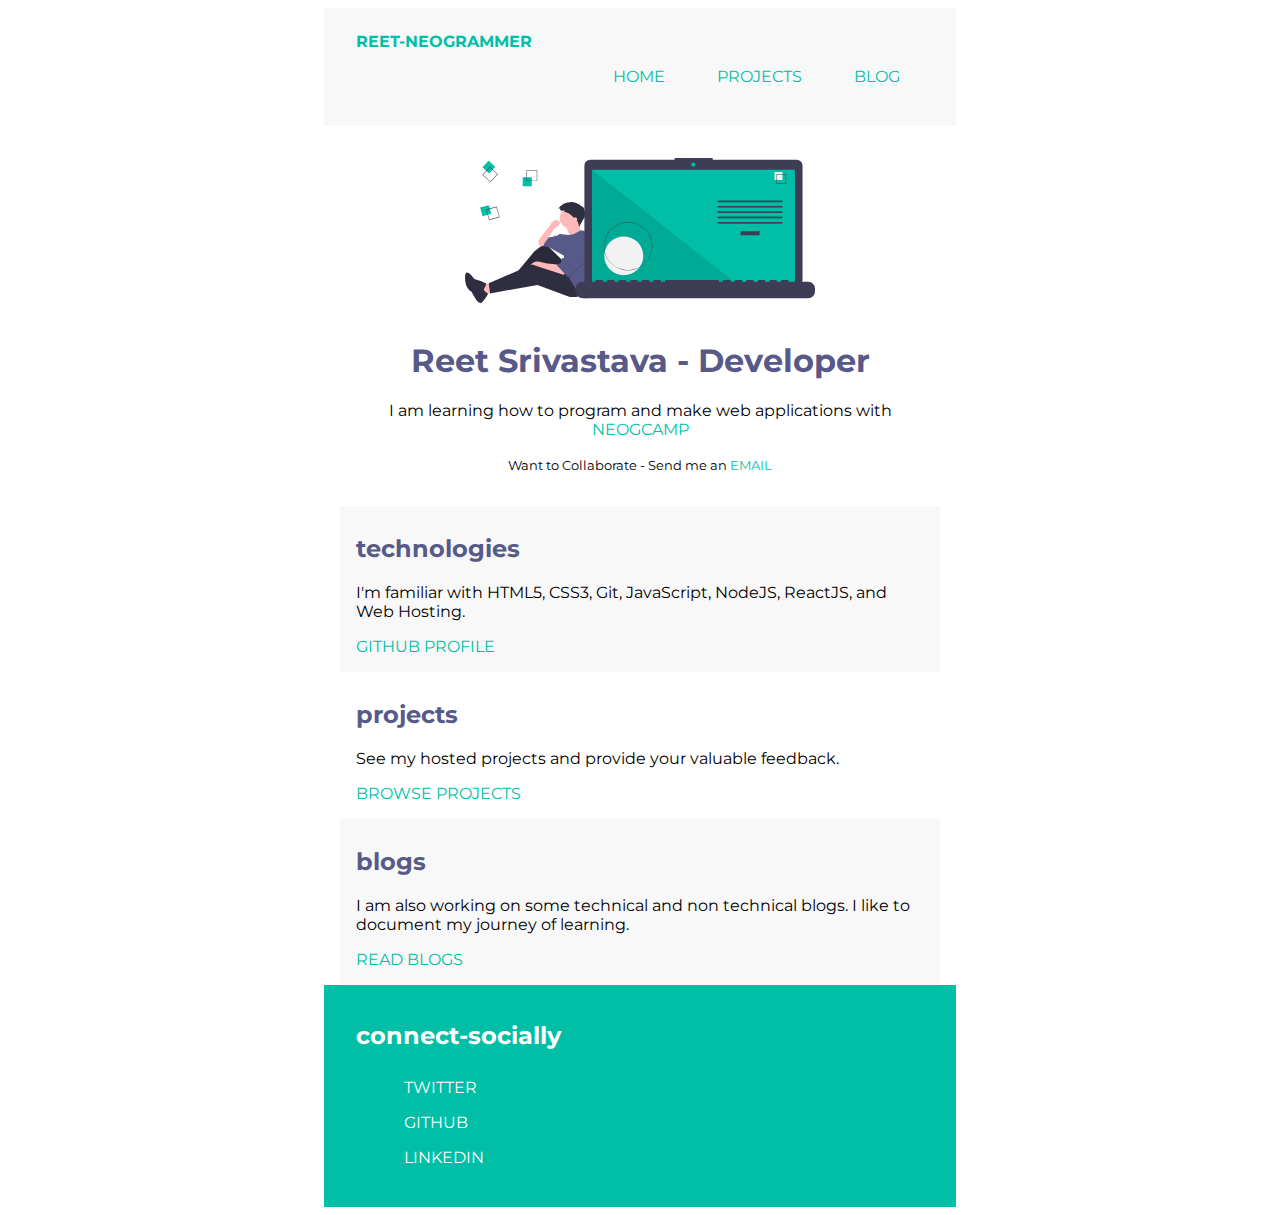
<file: index.html>
<!DOCTYPE html>
<html lang="en">
<head>
    <meta charset="UTF-8">
    <meta name="viewport" content="width=device-width, initial-scale=1.0">
    <title>Portfolio Website</title>

    <link rel="stylesheet" href="css/style.css">
</head>
<body>
    <nav class="navigation">
        <div class="container">
            <div class="nav-brand">REET-NEOGRAMMER</div>
            <ul class="list-non-bullet nav-pills">
                <li class="list-item-inline link-active">
                    <a href="/" class="link">HOME</a>
                </li>
                <li class="list-item-inline">
                    <a href="/projects.html" class="link">PROJECTS</a>
                </li>
                <li class="list-item-inline">
                    <a class="link" href="/blogs.html">BLOG</a>
                </li>
            </ul>
        </div>
    </nav>
    
    <header class="hero">
        <img class="hero-img" src="images/undraw_code_thinking_1jeh.svg" alt="">
        <h1 class="hero-heading">Reet Srivastava - Developer</h1>

        <div class="about-text">
            <p>I am learning how to program and make web applications with 
                <a href="https://neog.camp/" class="link-about link">NEOGCAMP</a>
            </p>

            <small class="small-about-text">
                Want to Collaborate - Send me an <a href="mailto:hellreet46@gmail.com" class="link-about link">EMAIL</a>
            </small>
        </div>
        
    </header>

    <section class="section">
        <div class="container off-white">
            <h2>technologies</h2>
            <p>I'm familiar with HTML5, CSS3, Git, JavaScript, NodeJS, ReactJS, and Web Hosting.</p>
            <a href="https://github.com/reetsrivastava?tab=repositories" class="link ">GITHUB PROFILE</a>
        </div>

        <div class="container">
            <h2>projects</h2>
            <p>See my hosted projects and provide your valuable feedback.</p>
            <a href="/projects.html" class="link ">BROWSE PROJECTS</a>
        </div>
    
        <div class="container off-white">
            <h2>blogs</h2>
            <p>I am also working on some technical and non technical blogs. I like to document my journey of learning.</p>
            <a href="/blogs.html" class="link ">READ BLOGS</a>
        </div>
        
    </section>

    <footer class="footer">
        
        <h2 class="footer-header">connect-socially</h2>
        <ul class="social-links list-non-bullet">
            <li class="list-item">
                <a href="https://twitter.com/hellreet46?s=09" class="link">TWITTER</a>
            </li>
            <li class="list-item">
                <a href="https://github.com/reetsrivastava" class="link">GITHUB</a>
            </li><li class="list-item">
                <a href="https://www.linkedin.com/in/reet-srivastava-76336a19b/" class="link">LINKEDIN</a>
            </li>
        </ul>
    
    </footer>
</body>
</html>
</file>
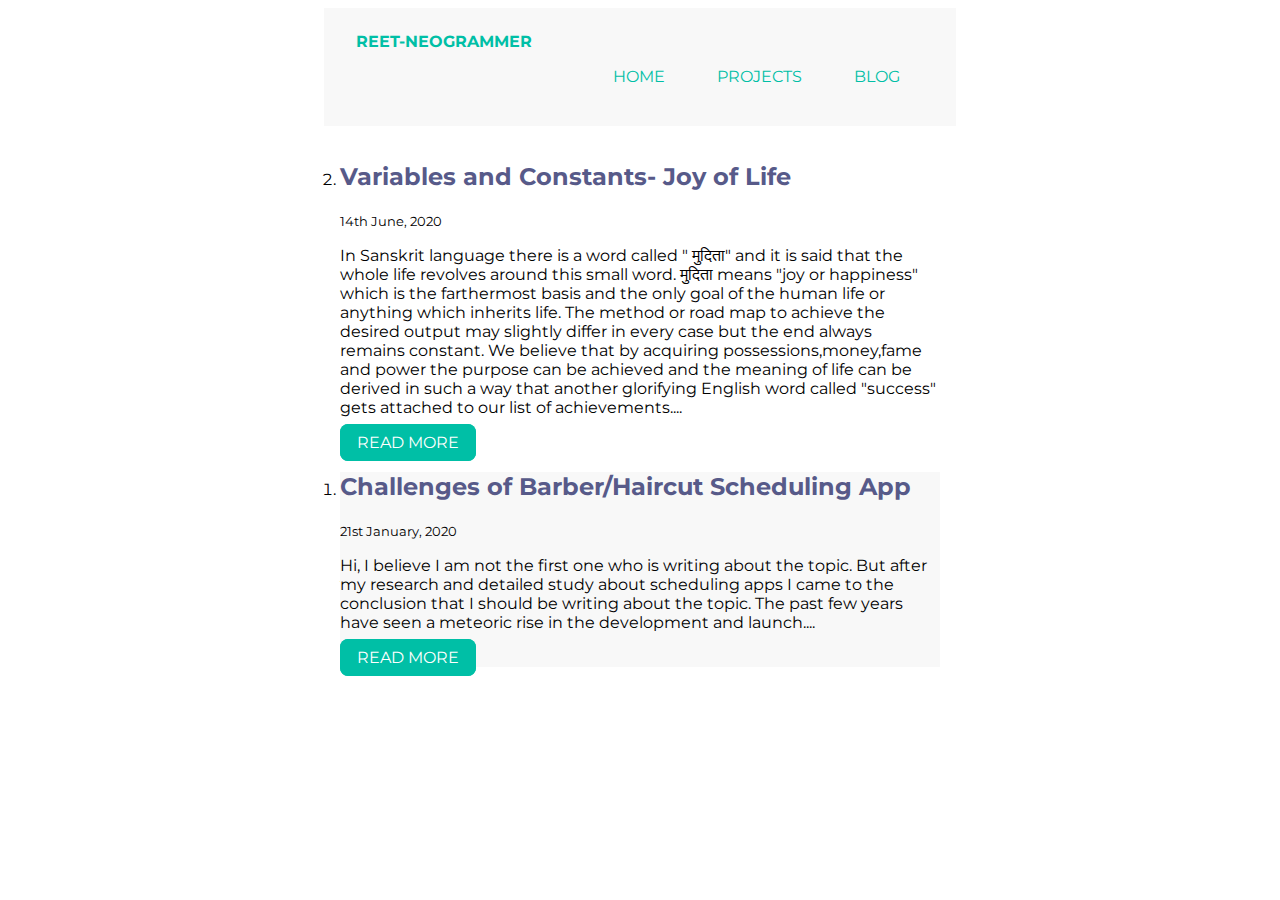
<file: blogs.html>
<!DOCTYPE html>
<html lang="en">
<head>
    <meta charset="UTF-8">
    <meta name="viewport" content="width=device-width, initial-scale=1.0">
    <title>Portfolio Website</title>
    <link rel="stylesheet" href="css/style.css">
</head>
<body>
    <nav class="navigation">
        <div class="container">
            <div class="nav-brand">REET-NEOGRAMMER</div>
            <ul class="list-non-bullet nav-pills">
                <li class="list-item-inline link-active">
                    <a href="/index.html" class="link">HOME</a>
                </li>
                <li class="list-item-inline">
                    <a href="/projects.html" class="link">PROJECTS</a>
                </li>
                <li class="list-item-inline">
                    <a class="link" href="/blogs.html">BLOG</a>
                </li>
            </ul>
        </div>
    </nav>

    <ol reversed class="add-ons">
        <li>
            <h2 class="blog-heading">Variables and Constants- Joy of Life</h2>
            <small class="blog-date">14th June, 2020</small>
            <p class="blog-desc">In Sanskrit language there is a word called " मुदिता" and it is said that the whole life revolves around this small word.  मुदिता means "joy or happiness" which is the farthermost basis and the only goal of the human life or anything which inherits life. The method or road map to achieve the desired output may slightly differ in every case but the end always remains constant. We believe that by acquiring possessions,money,fame and power the purpose can be achieved and the meaning of life can be derived in such a way that another glorifying English word called "success" gets attached to our list of achievements....</p>
            <a href="https://from-thedesk.blogspot.com/2020/06/variables-and-constants-joy-of-life.html" class="link link-primary">READ MORE</a>
            
        </li>

        <li class="off-white">
            <h2 class="blog-heading">Challenges of Barber/Haircut Scheduling App</h2>
            <small class="blog-date">21st January, 2020</small>
            <p class="blog-desc">Hi, I believe I am not the first one who is writing about the topic. But after my research and detailed study about scheduling apps I came to the conclusion that I should be writing about the topic. The past few years have seen a meteoric rise in the development and launch....</p>
            <a href="https://from-thedesk.blogspot.com/2020/01/challenges-and-scope-of-barberhaircut.html" class="link link-primary">READ MORE</a>
            
        </li>
        
    </ol>
</body>
</html>
</file>
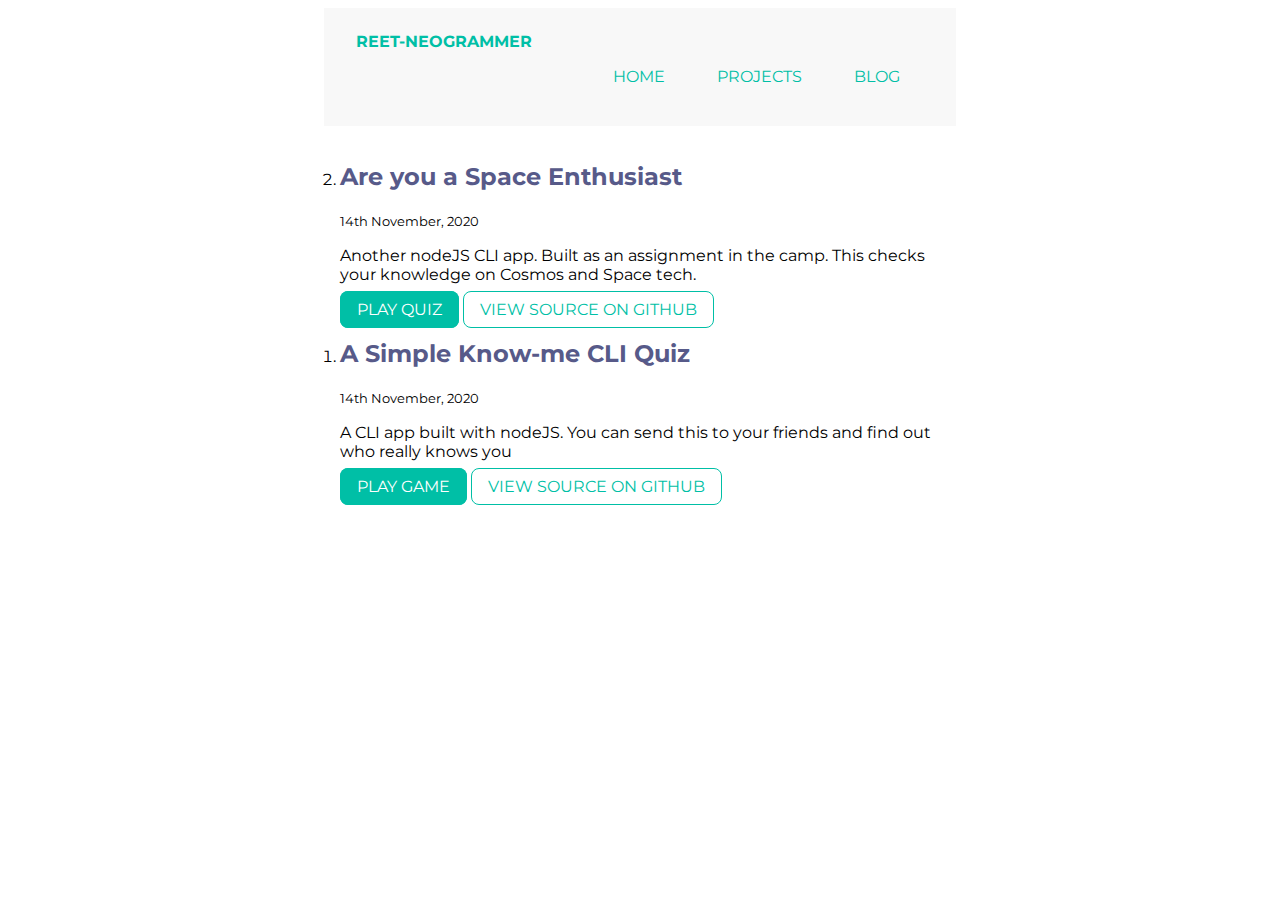
<file: projects.html>
<!DOCTYPE html>
<html lang="en">
<head>
    <meta charset="UTF-8">
    <meta name="viewport" content="width=device-width, initial-scale=1.0">
    <title>Portfolio Website</title>
    <link rel="stylesheet" href="css/style.css">
</head>
<body>
    <nav class="navigation">
        <div class="container">
            <div class="nav-brand">REET-NEOGRAMMER</div>
            <ul class="list-non-bullet nav-pills">
                <li class="list-item-inline link-active">
                    <a href="/index.html" class="link">HOME</a>
                </li>
                <li class="list-item-inline">
                    <a href="/projects.html" class="link">PROJECTS</a>
                </li>
                <li class="list-item-inline">
                    <a class="link" href="/blogs.html">BLOG</a>
                </li>
            </ul>
        </div>
    </nav>

    <ol reversed class="add-ons">
        <li>
            <h2 class="project-heading">Are you a Space Enthusiast</h2>
            <small class="project-date">14th November, 2020</small>
            <p class="project-desc">Another nodeJS CLI app. Built as an assignment in the camp. This checks your knowledge on Cosmos and Space tech.</p>
            <a href="https://repl.it/@reetRS/Space-Quiz-NeoGCamp-2#index.js?embed=1&output=1" class="link link-primary">PLAY QUIZ</a>
            <a href="https://github.com/reetsrivastava/SpaceQuiz-neoGCamp-Repo" class="link link-secondary">VIEW SOURCE ON GITHUB</a>
        </li>

        <li >
            <h2 class="project-heading">A Simple Know-me CLI Quiz</h2>
            <small class="project-date">14th November, 2020</small>
            <p class="project-desc">A CLI app built with nodeJS. You can send this to your friends and find out who really knows you</p>
            <a href="https://repl.it/@reetRS/Know-me-CLI-QuizneoGCamp#index.js?embed=1&output=1" class="link link-primary">PLAY GAME</a>
            <a href="https://github.com/reetsrivastava/Know-MeQuizApp" class="link link-secondary">VIEW SOURCE ON GITHUB</a>
        </li>
        
    </ol>
</body>
</html>
</file>
<file: css/style.css>
@import url('https://fonts.googleapis.com/css2?family=Montserrat:wght@400;700&display=swap');

:root {
    --primary-color:#00bfa6;
    --secondary-color:#575a89;
    --dark-grey:#6B7280;
    --off-white: #f8f8f8;
}

body {
    font-family: 'Montserrat',sans-serif;
    
}

h2 {
    color: var(--secondary-color);
}

/* links */
.link {
    text-decoration: none;
    padding: 0.5rem 1rem;
}

.link:hover {
    text-decoration: underline;
}

.link-primary {
    background-color: var(--primary-color);
    border-radius: 0.5rem;
    color:white;
    border: 1px solid var(--primary-color);
}

.link-secondary {
    color: var(--primary-color);
    border-radius: 0.5rem;
    border: 1px solid var(--primary-color);
}

/* lists */
.list-non-bullet {
    list-style: none;
}

.list-item-inline {
    display: inline;
    padding: 0 0.5rem;
}

/* Navigation */

.navigation {
    max-width: 600px;
    background-color: var(--off-white);
    color: var(--primary-color);
    padding: 1rem 1rem 0.5rem 1rem;
    margin: auto;
}

.navigation .link {
    color: var(--primary-color);
    
}

nav .link:hover {
    font-weight: bold;
    text-decoration: none;
}

.nav-brand {
    font-weight: bold;
}

.nav-pills {
   text-align: right;
}

/* header */

.hero {
    padding: 2rem;
    text-align: center;
    margin: auto;
    max-width: 600px;
}

.hero-img {
    max-width: 350px;
    display: block;
    margin: auto;
}

.hero-heading {
    color: var(--secondary-color);
    padding-top: 1rem;
    
}

 .hero .link-about {
    color: var(--primary-color);
    padding: 0;
}

/* Section */

section {
    margin: auto;
    max-width: 600px;
}

.container {
    padding: 0.5rem 1rem 1rem 1rem;
}

.off-white {
    background-color: var(--off-white);
}

section .link {
    color: var(--primary-color);
    padding: 0;
}

/* Footer */

footer {
    background-color: var(--primary-color);
    color: white;
    padding: 1rem;
    margin: auto;
    max-width: 600px;
}

footer h2 {
    color: white;
}

.footer-header {
    padding: 0 1rem;
}

footer .link {
    color: white;
}

.list-item {
    padding: 0.5rem ;
}

/* Blogs and Projects */

.add-ons {
    max-width: 600px;
    margin: auto;
    padding: 1rem;
}

@media screen and (max-width:400px) {
    nav .list-item-inline {
        display: block;
    }
    .link-primary {
        display: block;
        margin: 1rem auto;
    }

}
</file>
